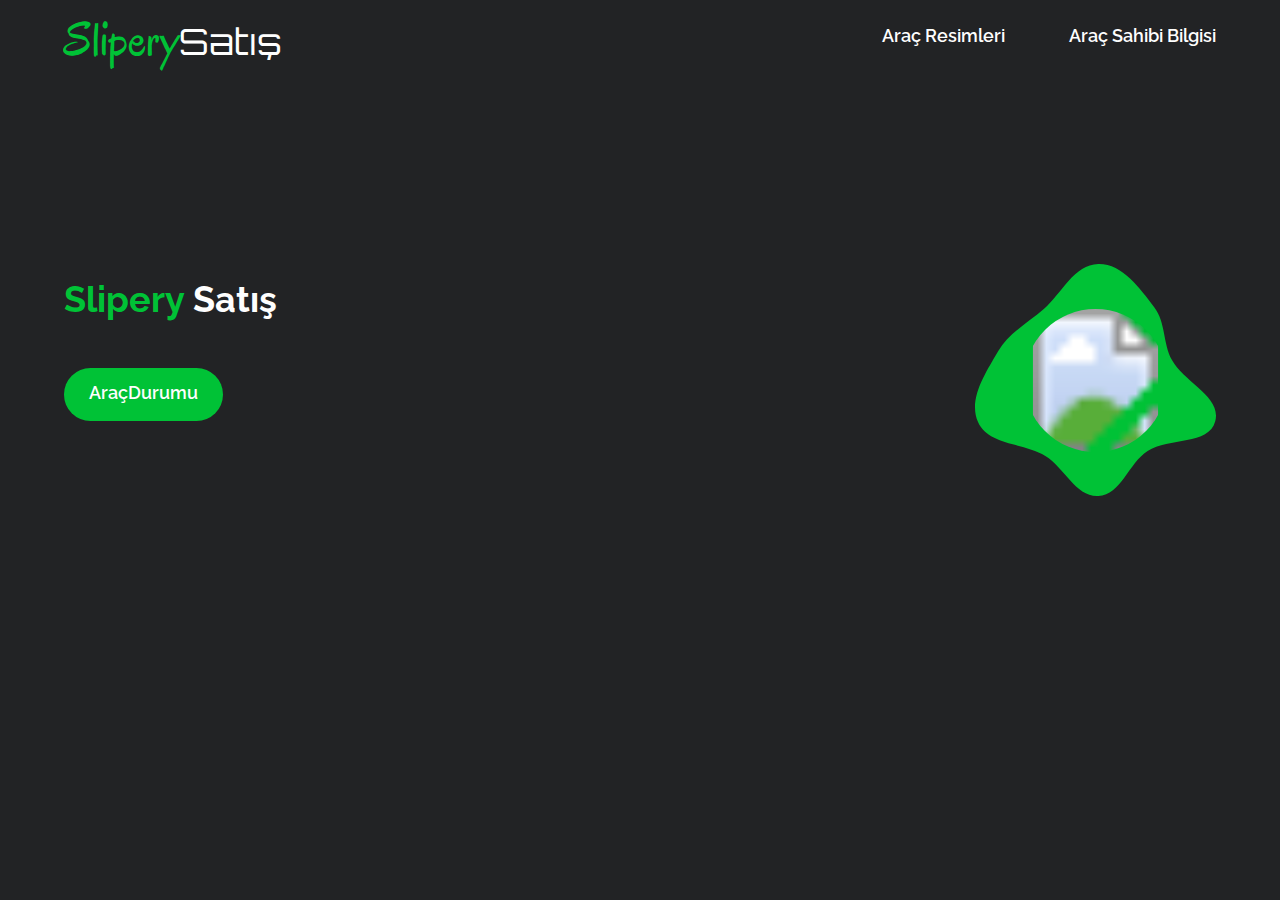
<file: index.htm>
<!DOCTYPE html>

<html lang="tr">
  
<head>
<meta charset="UTF-8"/>
<meta name="viewport" content="width=device-width, initial-scale=1.0"/>
  
<link href="https://fonts.googleapis.com/css2?family=Oregano&display=swap" rel="stylesheet"/>
<link href="https://fonts.googleapis.com/css2?family=Orbitron&family=Oregano&display=swap" rel="stylesheet"/>
<link href="https://fonts.googleapis.com/css2?family=Raleway:wght@600;700&display=swap" rel="stylesheet"/>
<link href="https://fonts.googleapis.com/css2?family=Lato&display=swap" rel="stylesheet"/>
  
<link rel="icon" href="https://cdn.discordapp.com/attachments/773259060757659716/811216779368071168/518d91a19b4d56dc4095a4a56e6df38d.png">  
  
<link rel="stylesheet" href="reset.css"/>
<link rel="stylesheet" href="style.css"/>
  
<title>Slipery Satış</title>
  
</head>

<body>
  
<header class="head">
  
<div class="head__wrapper">
  
<a href="index.html" class="logo">
  
<div class="logo__full">
  
<span class="logo__1">Slipery</span><span class="logo__2">Satış</span>
  
</div>
</a>

<nav class="navigation">
  
<ul class="navigation__list">
  

  
<li class="navigation__list navigation__list--item"></li>
<a class="navigation__list--link" href="file:///C:/Users/Sedat/OneDrive/Masa%C3%BCst%C3%BC/Sedat.block/Ara%C3%A7%20resim.htm">Araç Resimleri</a>  
  
<li class="navigation__list navigation__list--item"></li>
<a class="navigation__list--link" href="file:///C:/Users/Sedat/OneDrive/Masa%C3%BCst%C3%BC/Sedat.block/Bilgi.htm">Araç Sahibi Bilgisi</a>
       
</ul>
  
</nav>
  
</div>
  
</header>

<main class="main">
  
<div class="main__content">
  
<header>
  
<h1 class="title">  <span class="title__huj">Slipery</span> Satış</h1>
  
</header>
  
<article>
  

  
</article>

<a href="file:///C:/Users/Sedat/OneDrive/Masa%C3%BCst%C3%BC/Sedat.block/Ara%C3%A7%20durumu/Ara%C3%A7durumu.htm" class="cta">
  
<p class="cta__link">AraçDurumu</p>
  
</a>
  
</div>

<section class="main-features main-features__papieska">
<article>
  
<div class="rarepope">
  
<svg width="241" height="232" viewBox="0 0 241 232" fill="none" xmlns="" xmlns:xlink="">

<path fill-rule="evenodd" clip-rule="evenodd" d="M123.327 0.00520439C147.514 -0.409318 164.583 24.0224 179.238 43.1374C190.811 58.2333 187.851 79.0926 196.807 95.8521C208.915 118.509 246.818 132.486 240.239 157.29C233.806 181.544 193.881 173.403 172.64 186.971C153.394 199.264 146.182 230.847 123.327 231.969C100.618 233.084 89.6932 203.846 70.3405 191.993C48.4509 178.586 13.6359 181.663 3.12981 158.35C-7.24867 135.32 10.4558 109.098 23.1287 87.2304C33.7616 68.8828 52.7718 58.9841 68.8013 45.03C87.0224 29.1682 99.1007 0.420398 123.327 0.00520439Z" fill="#00C236"/>
            
<rect x="49" y="45" width="143" height="143" rx="71.5" fill="url(#pattern0)"/>        
<defs>
           
<pattern id="pattern0" patternContentUnits="objectBoundingBox" width="1" height="1">
            
<use xlink:href="#image0" transform="scale(0.00892857)"/>
</pattern>
          
<image id="image0" width="112" height="112" xlink:href="https://cdn.discordapp.com/attachments/773259060757659716/811216779368071168/518d91a19b4d56dc4095a4a56e6df38d.png"></image>
          
</defs>
            
</svg>
        
</div>   
  
</article>
  
</section>
  
</main>

  
</body>
  
<script src="main.js"></script>
  
</html>
</file>
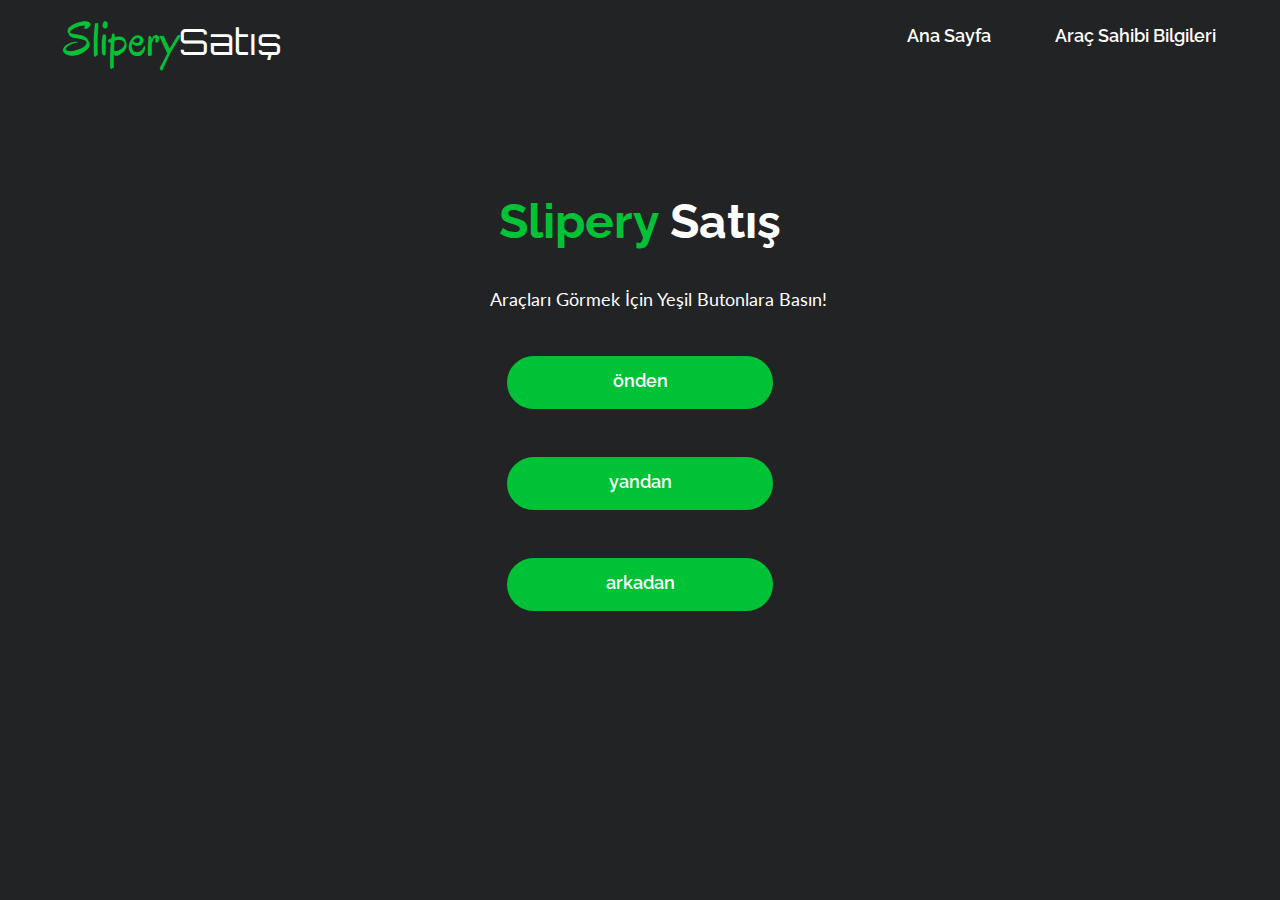
<file: Araç resim.htm>
<!DOCTYPE html>

<html lang="tr">
  
<head>
    
<meta charset="UTF-8" />
    
<meta name="viewport" content="width=device-width, initial-scale=1.0" />
    
<link href="https://fonts.googleapis.com/css2?family=Oregano&display=swap" rel="stylesheet"/>
<link href="https://fonts.googleapis.com/css2?family=Orbitron&family=Oregano&display=swap" rel="stylesheet"/>
<link href="https://fonts.googleapis.com/css2?family=Raleway:wght@600;700&display=swap" rel="stylesheet"/>
<link href="https://fonts.googleapis.com/css2?family=Lato&display=swap" rel="stylesheet"/>
  
<link rel="stylesheet" href="reset.css" />
<link rel="stylesheet" href="style.css" />
<link rel="icon" href="https://cdn.discordapp.com/attachments/773259060757659716/811216779368071168/518d91a19b4d56dc4095a4a56e6df38d.png">  
  
<title>Slipery Satış</title>
  
</head>

<body>
  
<header class="head">
  
<div class="head__wrapper">
      
<a href="index.html" class="logo">
        
<div class="logo__full">
          
<span class="logo__1">Slipery</span><span class="logo__2">Satış</span>
        
</div>
  
</a>

<nav class="navigation">
  
<ul class="navigation__list">
  
    <li class="navigation__list navigation__list--item"></li>
    <a class="navigation__list--link" href="file:///C:/Users/Sedat/OneDrive/Masa%C3%BCst%C3%BC/Sedat.block/index.html">Ana Sayfa</a>  
      
  
<li class="navigation__list navigation__list--item"></li>
<a class="navigation__list--link" href="file:///C:/Users/Sedat/OneDrive/Masa%C3%BCst%C3%BC/Sedat.block/Bilgi.htm">Araç Sahibi Bilgileri</a>
  
</ul>
  
</nav>
  
</div>
  
</header>

<main class="main-404">
  
<div class="main-404__content">
  
<header>
  
<h1 class="title title-404"><span class="title__huj title__huj-404">Slipery</span> Satış</h1>

</header>
        
<article> 
  
<h2 class="description description-404">Araçları Görmek İçin Yeşil Butonlara Basın!</h2>

</article>

<a href="https://resm.im/album/Yophsj9" class="cta-404">
    <p class="cta__link">önden</p>
<a href="https://resm.im/album/3Cn7rk5" class="cta-404">
    <p class="cta__link">yandan</p>
<a href="https://resm.im/album/qNuqGns" class="cta-404">
    <p class="cta__link">arkadan</p>
  

</a>
        
</div>
      
</main>

</body>

</html>
</file>
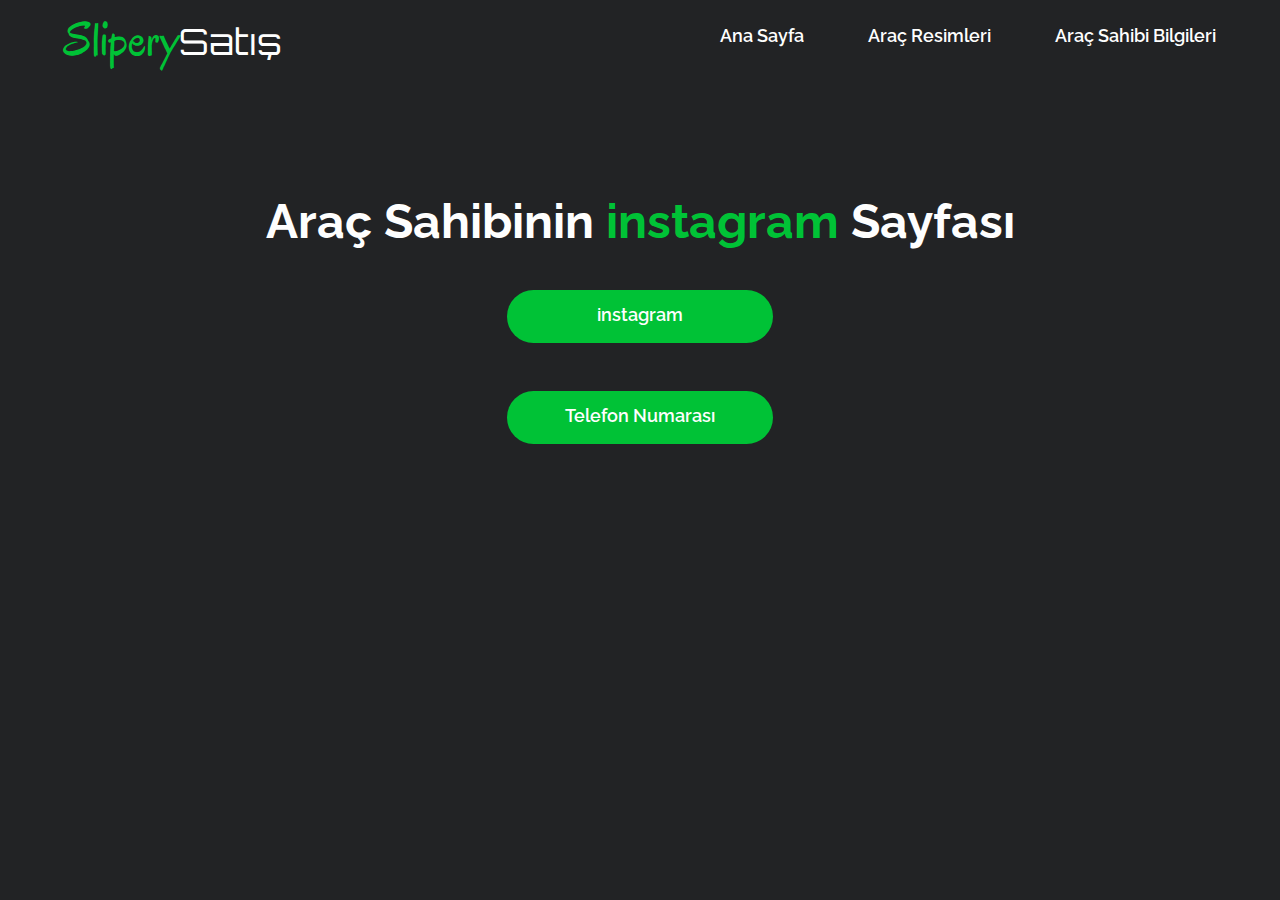
<file: Bilgi.htm>
<!DOCTYPE html>

<html lang="tr">
  
<head>
    
<meta charset="UTF-8" />
    
<meta name="viewport" content="width=device-width, initial-scale=1.0" />
    
<link href="https://fonts.googleapis.com/css2?family=Oregano&display=swap" rel="stylesheet"/>
<link href="https://fonts.googleapis.com/css2?family=Orbitron&family=Oregano&display=swap" rel="stylesheet"/>
<link href="https://fonts.googleapis.com/css2?family=Raleway:wght@600;700&display=swap" rel="stylesheet"/>
<link href="https://fonts.googleapis.com/css2?family=Lato&display=swap" rel="stylesheet"/>
  
<link rel="stylesheet" href="reset.css" />
<link rel="stylesheet" href="style.css" />
<link rel="icon" href="https://cdn.discordapp.com/attachments/773259060757659716/811216779368071168/518d91a19b4d56dc4095a4a56e6df38d.png">  
  
<title>Slipery Satış</title>
  
</head>

<body>
  
<header class="head">
  
<div class="head__wrapper">
      
<a href="index.html" class="logo">
        
<div class="logo__full">
          
<span class="logo__1">Slipery</span><span class="logo__2">Satış</span>
        
</div>
  
</a>

<nav class="navigation">
  
<ul class="navigation__list">
  
    <li class="navigation__list navigation__list--item"></li>
<a class="navigation__list--link" href="file:///C:/Users/Sedat/OneDrive/Masa%C3%BCst%C3%BC/Sedat.block/index.html">Ana Sayfa</a>  
  
<li class="navigation__list navigation__list--item"></li>
<a class="navigation__list--link" href="file:///C:/Users/Sedat/OneDrive/Masa%C3%BCst%C3%BC/Sedat.block/Ara%C3%A7%20resim.htm">Araç Resimleri</a>  
  
<li class="navigation__list navigation__list--item"></li>
<a class="navigation__list--link" href="file:///C:/Users/Sedat/OneDrive/Masa%C3%BCst%C3%BC/Sedat.block/Bilgi.htm">Araç Sahibi Bilgileri</a>
  
</ul>
  
</nav>
  
</div>
  
</header>

<main class="main-404">
  
<div class="main-404__content">
  
<header>
  
<h1 class="title title-404">Araç Sahibinin <span class="title__huj title__huj-404">instagram</span> Sayfası</h1>

</header>
        
<article> 
  

</article>

<a href="https://www.instagram.com/slipery_sedat/" class="cta-404">
  
<p class="cta__link">instagram</p>

<a href="file:///C:/Users/Sedat/OneDrive/Masa%C3%BCst%C3%BC/Sedat.block/telno/telefon%20nuamras%C4%B1.htm" class="cta-404">

    <p class="cta__link">Telefon Numarası</p>
  
</a>
        
</div>
      
</main>


</body>

</html>
</file>
<file: style.css>
body {
    background-color: #222325;
    max-height: 100%;
    margin: 0px 64px;
    display: flex;
    flex-direction: column;
    align-content: center;
  }
  
  .cta {
    margin-top: 48px;
    background-color: #00c236;
    border-radius: 64px;
    display: flex;
    justify-content: center;
    padding: 16px 24px;
    text-decoration: none;
    width: 111px;
    height: 21px;
    /*box-shadow: 0px 0.913195px 2.21381px rgba(0, 194, 54, 0.0196802), 
          0px 2.19453px 5.32008px rgba(0, 194, 54, 0.0282725), 
          0px 4.13211px 10.0172px rgba(0, 194, 54, 0.035), 
          0px 7.37098px 17.869px rgba(0, 194, 54, 0.0417275), 
          0px 13.7866px 33.4221px rgba(0, 194, 54, 0.0503198), 
          0px 33px 80px rgba(0, 194, 54, 0.07); */
    transition: ease-in-out;
    transition-duration: 300ms;
  }
  .cta:hover {
    transition: ease-in-out;
    transition-duration: 300ms;
    box-shadow: 0px 0.913195px 2.21381px rgba(0, 194, 54, 0.0394),
      0px 2.19453px 5.32008px rgba(0, 194, 54, 0.0566),
      0px 4.13211px 10.0172px rgba(0, 194, 54, 0.07),
      0px 7.37098px 17.869px rgba(0, 194, 54, 0.0834),
      0px 13.7866px 33.4221px rgba(0, 194, 54, 0.1006),
      0px 33px 80px rgba(0, 194, 54, 0.14);
  }
  /*on hover:
  box-shadow: 0px 0.913195px 2.21381px rgba(0, 194, 54, 0.0394), 0px 2.19453px 5.32008px rgba(0, 194, 54, 0.0566), 0px 4.13211px 10.0172px rgba(0, 194, 54, 0.07), 0px 7.37098px 17.869px rgba(0, 194, 54, 0.0834), 0px 13.7866px 33.4221px rgba(0, 194, 54, 0.1006), 0px 33px 80px rgba(0, 194, 54, 0.14);*/
  
  .cta-404 {
    margin-top: 48px;
    background-color: #00c236;
    border-radius: 64px;
    display: flex;
    justify-content: center;
    padding: 16px 24px;
    text-decoration: none;
    width: 218px;
    height: 21px;
    /*box-shadow: 0px 0.913195px 2.21381px rgba(0, 194, 54, 0.0196802), 
          0px 2.19453px 5.32008px rgba(0, 194, 54, 0.0282725), 
          0px 4.13211px 10.0172px rgba(0, 194, 54, 0.035), 
          0px 7.37098px 17.869px rgba(0, 194, 54, 0.0417275), 
          0px 13.7866px 33.4221px rgba(0, 194, 54, 0.0503198), 
          0px 33px 80px rgba(0, 194, 54, 0.07); */
    transition: ease-in-out;
    transition-duration: 300ms;
  }
  
  .cta-404:hover {
    transition: ease-in-out;
    transition-duration: 300ms;
    box-shadow: 0px 0.913195px 2.21381px rgba(0, 194, 54, 0.0394),
      0px 2.19453px 5.32008px rgba(0, 194, 54, 0.0566),
      0px 4.13211px 10.0172px rgba(0, 194, 54, 0.07),
      0px 7.37098px 17.869px rgba(0, 194, 54, 0.0834),
      0px 13.7866px 33.4221px rgba(0, 194, 54, 0.1006),
      0px 33px 80px rgba(0, 194, 54, 0.14);
  }
  
  .cta__link {
    color: #fefefe;
    font-size: 18px;
    font-family: "Raleway", sans-serif;
    font-weight: 600;
    text-decoration: none;
  }
  
  .description {
    font-family: "Lato", sans-serif;
    font-style: normal;
    font-size: 18px;
    color: #fefefe;
    font-weight: 400;
    max-width: 650px;
    line-height: 18px;
    margin-top: 48px;
    padding-left: 36px;
  }
  
  .description-404 {
    font-family: "Lato", sans-serif;
    font-style: normal;
    font-size: 18px;
    color: #fefefe;
    font-weight: 400;
    max-width: 650px;
    line-height: 18px;
    margin-top: 48px;
    text-align: center;
  }
  
  .description--landing {
    padding: 0;
  }
  
  .dot {
    padding-right: 20px;
  }
  
  .footer {
    font-family: "Raleway", sans-serif;
    font-size: 14px;
    color: #c0c0c0;
    margin: 200px 0px 16px 0px;
    display: flex;
    align-self: center;
  }
  
  .head {
    top: 0;
    left: 0;
    position: fixed;
    background-color: #222325;
    /*background: rgba(34, 35, 37, 0.01);
    backdrop-filter: blur(8px);*/
    width: 100%;
    z-index: 2137;
  }
  
  .head__wrapper{
    display: flex;
    flex-direction: row;
    justify-content: space-between;
    padding: 16px 64px;
    
  }
  
  .logo {
    display: flex;
    align-self: center;
    text-decoration: none;
    width: 120px;
  }
  
  .logo__full {
    max-width: auto;
  }
  
  .logo__1 {
    font-family: "Oregano";
    font-size: 48px;
    color: #00c236;
  }
  
  .logo__2 {
    font-family: "Orbitron", sans-serif;
    font-size: 36px;
    color: #fefefe;
  }
  
  .main {
    display: flex;
    flex-direction: row;
    justify-content: space-between;
    margin-top: 200px;
  }
  
  .main__content {
    display: flex;
    flex-direction: column;
    align-self: center;
  }
  
  .main-404 {
    display: flex;
    flex-direction: row;
    justify-content: center;
    margin-top: 200px;
  }
  
  .main-404__content {
    display: flex;
    flex-direction: column;
    align-items: center;
  }
  
  .main-features {
    margin-top: 64px;
    display: flex;
    flex-direction: column;
  }
  
  .main-features--fix {
    margin-top: 130px;
  }
  
  .main-features__header {
    display: flex;
    align-self: flex-start;
  }
  
  .main-features__papieska {
    display: flex;
    flex-direction: row;
    justify-content: space-between;
    align-items: center;
  }
  
  .main-features__8ball {
    display: flex;
    flex-direction: row-reverse;
    justify-content: space-between;
    align-items: center;
  }
  
  .main-features__daily {
    display: flex;
    flex-direction: row;
    justify-content: space-between;
    align-items: center;
  }
  
  .main-features__reactions {
    display: flex;
    flex-direction: row-reverse;
    justify-content: space-between;
    align-items: center;
  }
  
  .main-features__title {
    display: flex;
    flex-direction: row;
    align-items: center;
  }
  
  .navigation {
    display: flex;
    flex: content;
    flex-direction: row;
    justify-content: flex-end;
  }
  
  .navigation__list--link {
    transition: 0.4s ease;
    flex-direction: row;
    color: #fefefe;
    font-size: 18px;
    font-family: "Raleway", sans-serif;
    font-weight: 600;
    margin-left: 64px;
    text-decoration: none;
    border-bottom: 4px solid #222325;
    padding-bottom: 4px;
  }
  
  .navigation__list--link:hover{
    border-bottom: 4px solid #00C236;
    border-radius: 2px;
  }
  
  .navigation__list--link-hover{
    border-bottom: 4px solid #00C236;
    border-radius: 2px;
  }
  
  .navigation__list {
    display: flex;
    align-self: center;
  }
  

  
  .peepo {
    display: flex;
    flex-direction: column;
    align-items: center;
  }
  
  .peepo__circle {
    margin-bottom: 32px;
    width: 310px;
    height: 310px;
  }
  
  .peepo__circle--spin {
    margin: 0;
    transform: rotate(0deg);
    transition-timing-function: ease;
    transition-duration: 2s;
    transition-property: all;
  }
  
  /*
  .peepo__circle--spin{
      margin-bottom: 32px;
      transform: rotate(360deg);
      transition-timing-function: ease;
      transition-duration: 2s;
      transition-property: all;
  } */
  
  .peepo__status {
    color: #fefefe;
    font-size: 18px;
    font-family: "Raleway", sans-serif;
    font-weight: 600;
  }
  
  .peepo__status--online {
    color: #00c236;
  }
  
  .title {
    font-family: "Raleway", sans-serif;
    font-size: 36px;
    color: #fefefe;
    font-weight: 700;
    line-height: 42px;
  }
  
  .title--blob {
    position: relative;
    left: 16px;
  }
  
  .title__huj {
    font-family: "Raleway", sans-serif;
    font-size: 36px;
    color: #00c236;
    font-weight: 700;
  }
  
  .title__huj-404 {
    font-size: 48px;
  }
  
  .title-404 {
    font-size: 48px;
    text-align: center;
  }
  
  .title-container {
    padding-bottom: 5.5px;
  }
  
  .title-blob {
    position: relative;
    top: 50px;
  }
</file>
